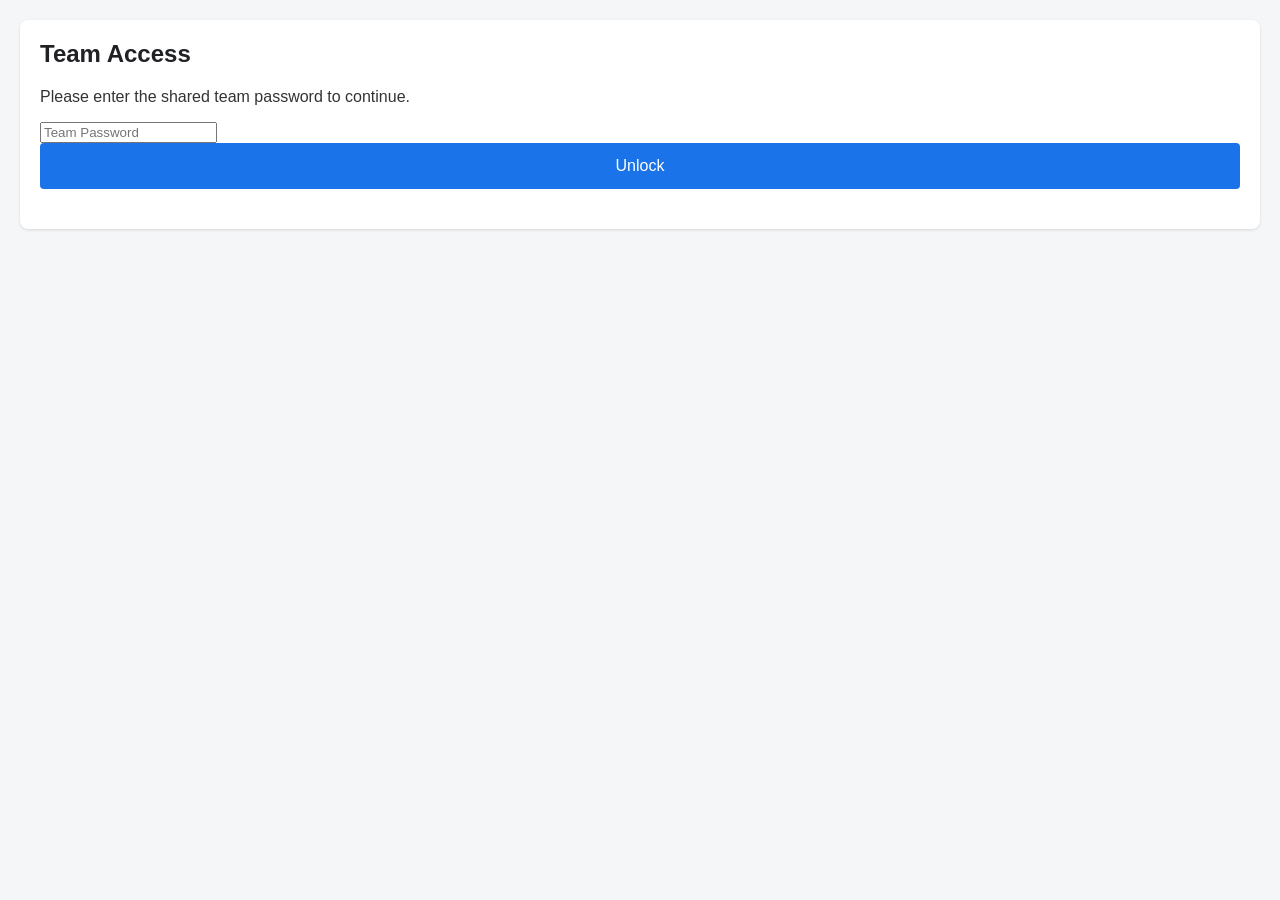
<file: index.html>
<!doctype html>
<html>
  <head>
    <meta charset="UTF-8">
    <meta name="viewport" content="width=device-width, initial-scale=1.0">
    <title>MTB Attendance Tracker</title>
    <link rel="stylesheet" href="style.css" />
  </head>
  <body>
    <!-- SCREEN 0: Gatekeeper Login -->
    <div id="screen-login" class="screen active">
      <h2>Team Access</h2>
      <p>Please enter the shared team password to continue.</p>
      <input type="password" id="teamPassword" placeholder="Team Password" />
      <button onclick="unlockApp()">Unlock</button>
      <div id="loginError" style="color: #ea4335; margin-top: 10px;"></div>
    </div>

    <!-- SCREEN 1: Select Coach -->
    <div id="screen-coach" class="screen">
      <h2>Welcome Coach</h2>
      <label for="coachSelect">Select your name:</label>
      <select id="coachSelect">
        <option value="">-- Select Coach --</option>
      </select>
      <button onclick="startAttendance()">Take Attendance</button>
    </div>

    <!-- SCREEN 2: Take Attendance -->
    <div id="screen-attendance" class="screen">
      <h2>Take Attendance</h2>
      <label for="attendanceDate">Date:</label>
      <input type="date" id="attendanceDate" />

      <div class="filters">
        <div>
          <label for="levelFilter">Level:</label>
          <select id="levelFilter" onchange="renderAthleteList()">
            <option value="All">All Levels</option>
          </select>
        </div>
        <div>
          <label for="nameSearch">Search:</label>
          <input
            type="text"
            id="nameSearch"
            placeholder="Name..."
            onkeyup="onSearchChange()"
          />
        </div>
      </div>

      <div id="athleteList" class="list-container">
        <!-- Athletes will be injected here -->
      </div>

      <!-- NEW BUTTONS HERE -->
      <div class="action-buttons">
        <button class="secondary" onclick="markAll()">
          Mark All
        </button>
        <button class="secondary" onclick="clearSelection()">
          Clear Selection
        </button>
      </div>
      <!-- END NEW BUTTONS -->

      <button onclick="addToRoster()">Add Selected to Roster</button>
      <button class="secondary" onclick="goToReview()">
        Review Attendance (<span id="rosterCount">0</span>)
      </button>
    </div>

    <!-- SCREEN 3: Review & Submit -->
    <div id="screen-review" class="screen">
      <h2>Review Attendance</h2>
      <p><strong>Coach:</strong> <span id="reviewCoach"></span></p>
      <p><strong>Date:</strong> <span id="reviewDate"></span></p>

      <div id="reviewList" class="list-container">
        <!-- Selected athletes will be injected here -->
      </div>

      <div class="ride-details">
        <h3>Ride Details (Optional)</h3>
        <label for="trailName">Trail Name:</label>
        <input type="text" id="trailName" class="trail-input" placeholder="e.g. Bonneville Shoreline" />

        <div class="ride-details-row">
          <div class="ride-details-col">
            <label for="rideMiles">Miles:</label>
            <input type="number" id="rideMiles" placeholder="e.g. 10.5" step="0.1" min="0" />
          </div>
          <div class="ride-details-col">
            <label for="rideElevation">Elevation Gain (ft):</label>
            <input type="number" id="rideElevation" placeholder="e.g. 1200" step="1" min="0" />
          </div>
        </div>
      </div>

      <div style="margin-bottom: 20px;">
        <label for="coachPin">Coach PIN:</label>
        <input type="password" id="coachPin" placeholder="Enter your PIN" style="margin-bottom: 0;" />
      </div>

      <button onclick="submitData()" id="submitBtn">Submit Attendance</button>
      <button class="secondary" onclick="backToAttendance()">
        Back to Selection
      </button>
    </div>
    <script src="script.js"></script>
  </body>
</html>
</file>
<file: style.css>
body {
  font-family:
    -apple-system, BlinkMacSystemFont, "Segoe UI", Roboto, Helvetica, Arial,
    sans-serif;
  margin: 0;
  padding: 20px;
  background-color: #f4f6f8;
  color: #333;
}
h2 {
  color: #202124;
  margin-top: 0;
}
.screen {
  display: none;
  background: white;
  padding: 20px;
  border-radius: 8px;
  box-shadow: 0 1px 3px rgba(0, 0, 0, 0.12);
}
.screen.active {
  display: block;
}
label {
  display: block;
  margin-bottom: 8px;
  font-weight: bold;
}
select,
input[type="text"],
input[type="date"] {
  width: 100%;
  padding: 12px;
  margin-bottom: 16px;
  border: 1px solid #ccc;
  border-radius: 4px;
  box-sizing: border-box;
  font-size: 16px;
}
button {
  background-color: #1a73e8;
  color: white;
  border: none;
  padding: 14px 20px;
  font-size: 16px;
  border-radius: 4px;
  cursor: pointer;
  width: 100%;
  margin-bottom: 10px;
}
button.secondary {
  background-color: #f1f3f4;
  color: #1a73e8;
  border: 1px solid #1a73e8;
}
button.danger {
  background-color: #ea4335;
  margin-top: 5px;
  padding: 8px;
  font-size: 14px;
}
.athlete-item,
.review-item {
  padding: 12px;
  border-bottom: 1px solid #eee;
  display: flex;
  align-items: center;
  justify-content: space-between;
}
.athlete-item:last-child,
.review-item:last-child {
  border-bottom: none;
}
.athlete-item input[type="checkbox"] {
  transform: scale(1.5);
  margin-right: 15px;
}
.filters {
  display: flex;
  gap: 10px;
}
.filters > div {
  flex: 1;
}
#loading {
  text-align: center;
  padding: 50px;
  font-size: 18px;
  color: #666;
}
.badge {
  background: #e8f0fe;
  color: #1a73e8;
  padding: 4px 8px;
  border-radius: 12px;
  font-size: 12px;
}

/* New classes extracted from inline HTML styles */
.list-container {
  margin-bottom: 20px;
  border: 1px solid #ccc;
  border-radius: 4px;
  max-height: 300px;
  overflow-y: auto;
}

.action-buttons {
  display: flex;
  gap: 10px;
  margin-bottom: 15px;
}
.action-buttons button {
  margin-bottom: 0;
}

.ride-details {
  margin-bottom: 20px;
  padding: 15px;
  border: 1px solid #ccc;
  border-radius: 4px;
  background-color: #f9f9f9;
}
.ride-details h3 {
  margin-top: 0;
}
.ride-details .trail-input {
  margin-bottom: 10px;
}
.ride-details-row {
  display: flex;
  gap: 10px;
}
.ride-details-col {
  flex: 1;
}
.ride-details-col input[type="number"] {
  margin-bottom: 0;
}
</file>
